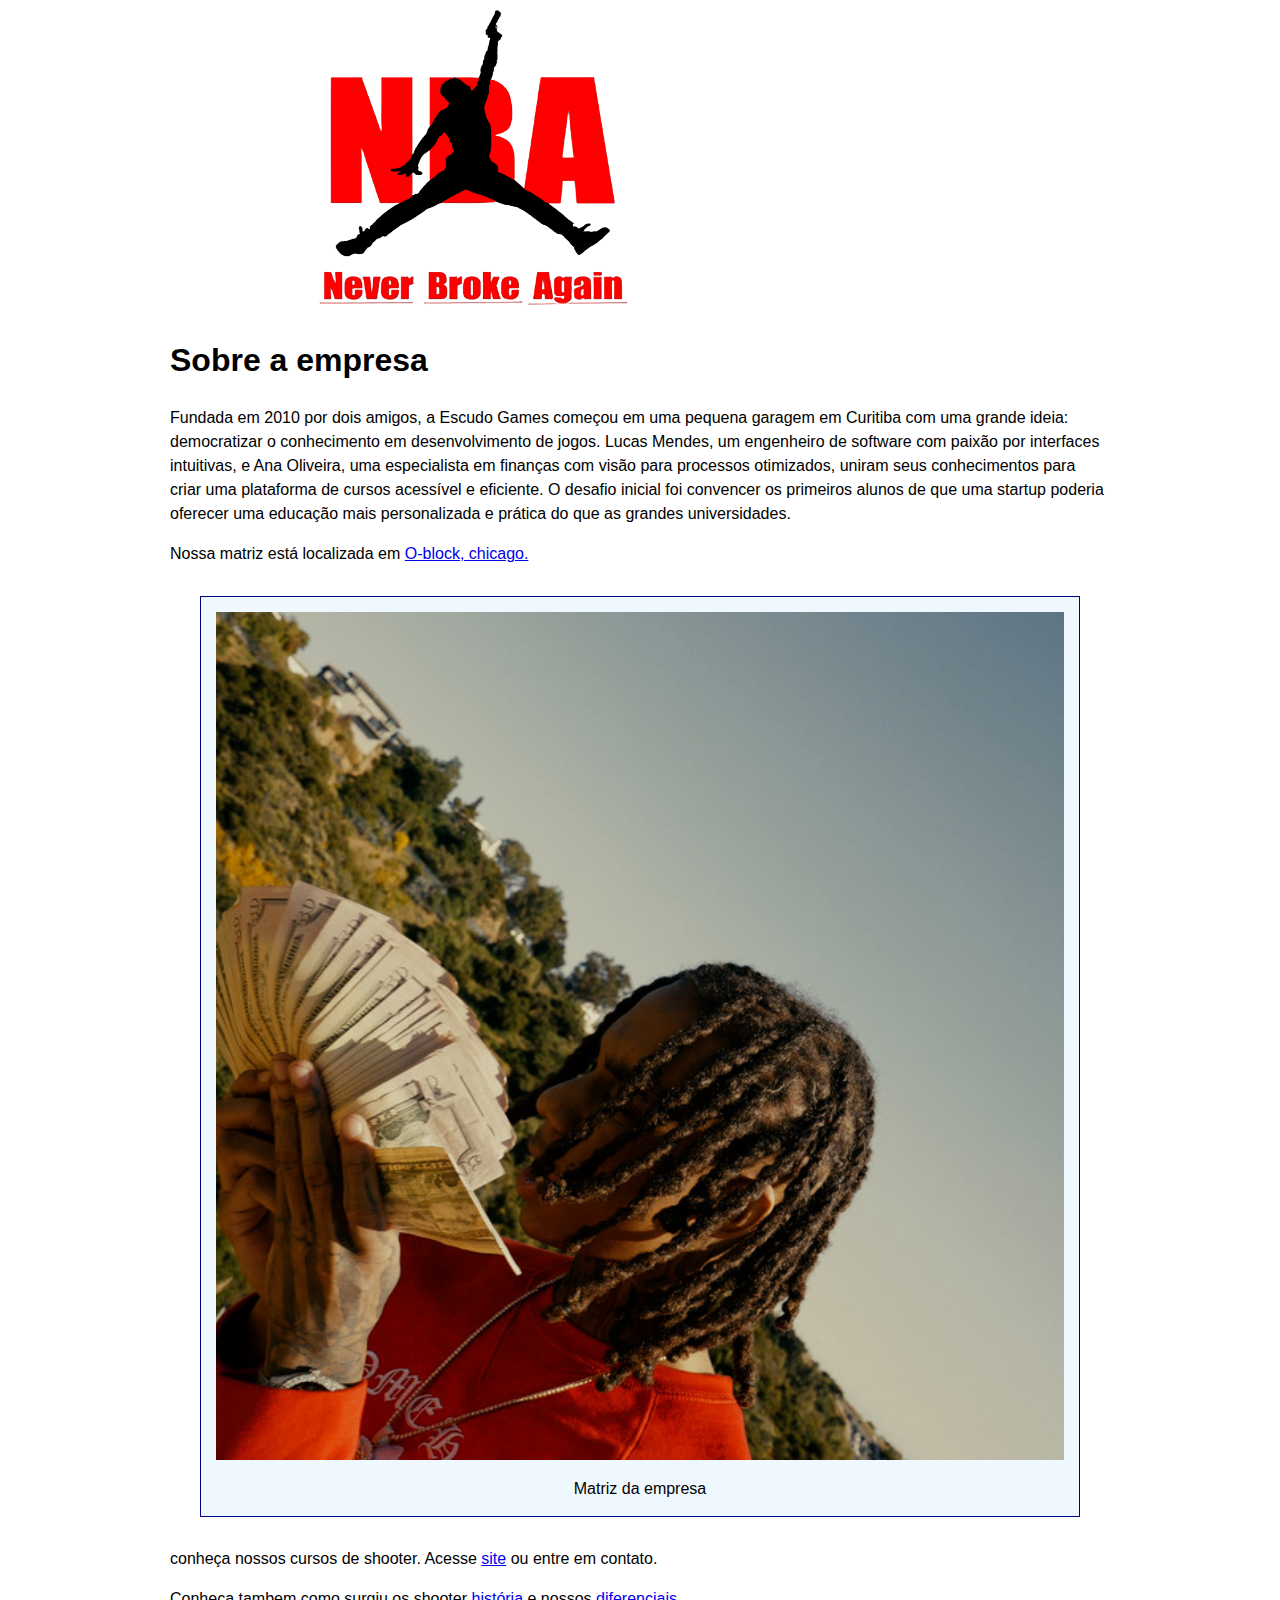
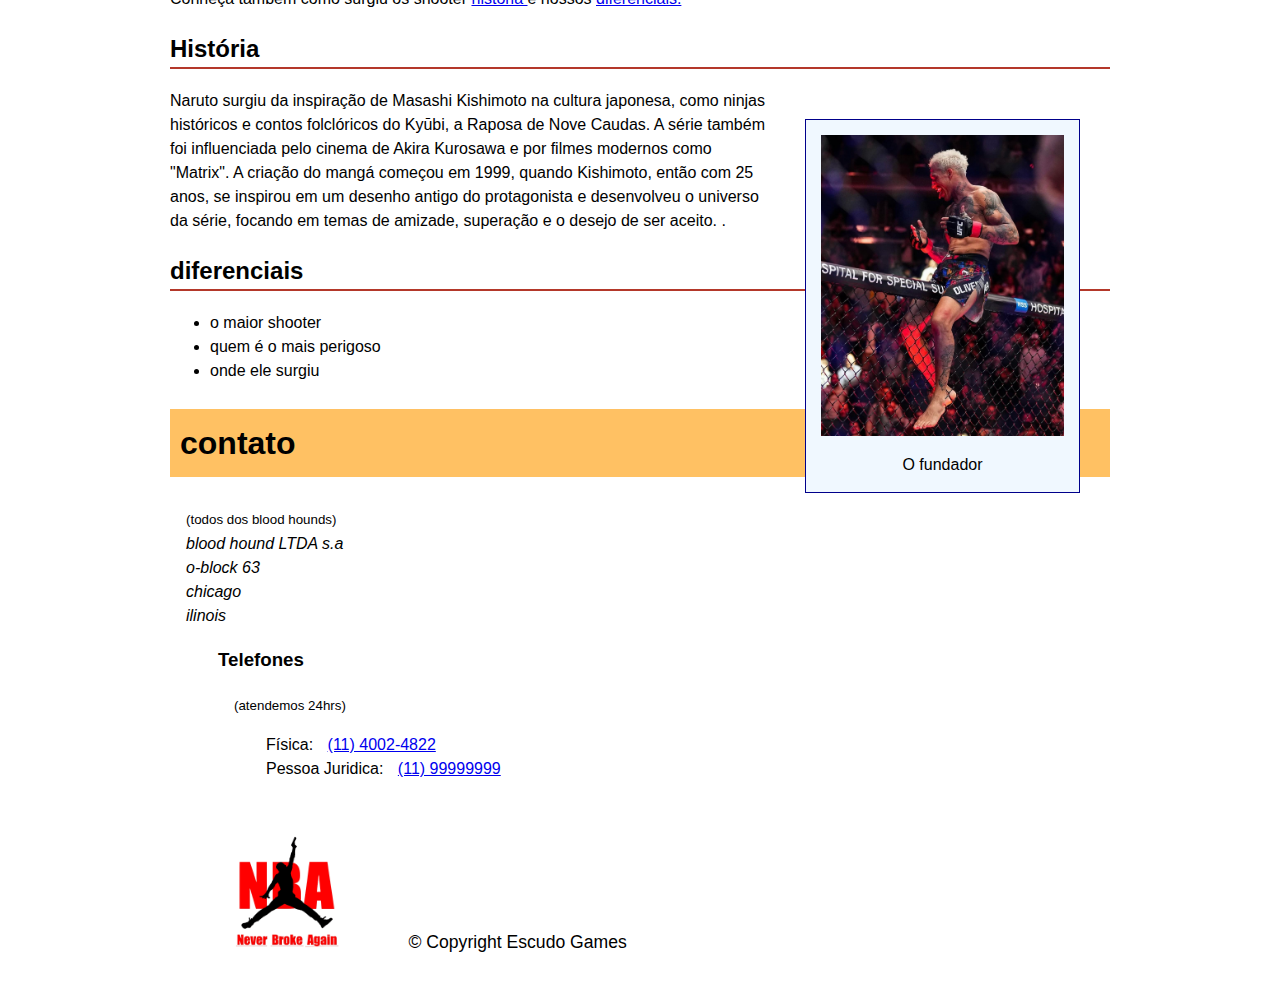
<file: sobre.html>
<!DOCTYPE html>
<html>
    <head>
        <title>Nossa História</title>
        <meta charset="utf-8">
        <link rel="stylesheet" href="sobre.css">
        <meta name="viewport" content="width=device-width"> 
    </head>
    <body>
        <img src="logo.png" alt="Escudo Games" width="600" height="300">
        
        <h1>Sobre a empresa</h1>

        <p>Fundada em 2010 por dois amigos, a Escudo Games começou em uma pequena garagem em Curitiba 
        com uma grande ideia: democratizar o conhecimento em desenvolvimento de jogos. Lucas Mendes, 
        um engenheiro de software com paixão por interfaces intuitivas, e Ana Oliveira, uma especialista 
        em finanças com visão para processos otimizados, uniram seus conhecimentos para criar uma plataforma 
        de cursos acessível e eficiente. O desafio inicial foi convencer os primeiros alunos de que uma 
        startup poderia oferecer uma educação mais personalizada e prática do que as grandes universidades.</p>
        
        <p>Nossa matriz está localizada em <a href="https://maps.app.goo.gl/8fwqzaHhYyeFbyWR7">O-block, chicago.</a> </p>
        <figure class="matriz empresa">
            <img src="matriz.jpg" alt="Foto da matriz da empresa">
            <figcaption>
                Matriz da empresa
            </figcaption>
        </figure>

        <p>conheça nossos cursos de shooter. Acesse <a href="index.html" target="_blank"> site</a> ou entre em contato. </p>
<P>Conheça tambem como surgiu os shooter <a href="#historia">história </a>e nossos <a href="#diferenciais">diferenciais.</a></P>

    
        <h2 id="história" class="subtitulo">História</h2>

        <figure class="criadores">
            <img  src="fundadores.jpg" alt="Fundadores da Escudo Games">
            <figcaption>O fundador</figcaption>    
        </figure>

        <p>Naruto surgiu da inspiração de Masashi Kishimoto na cultura japonesa, como ninjas históricos e contos folclóricos do Kyūbi, a Raposa de Nove Caudas. A série também foi influenciada pelo cinema de Akira Kurosawa e por filmes modernos como "Matrix". A criação do mangá começou em 1999, quando Kishimoto, então com 25 anos, se inspirou em um desenho antigo do protagonista e desenvolveu o universo da série, focando em temas de amizade, superação e o desejo de ser aceito. .</p>

            <h2 id="diferenciais" class="subtitulo">diferenciais</h2>    
            <ul>
                <li>o maior shooter</li>
                <li>quem é o mais perigoso</li>
                <li>onde ele surgiu</li>

                
            </ul>

            <h2 class="titulo">contato</h2>

            <div class="contato__secao">

            <h3 class="contato__subtitulo"></h3>
            <small>(todos dos blood hounds)</small>

            <address>
blood hound LTDA s.a
<br>
o-block 63
<br>
chicago 
<br>ilinois
            </address>
           <div id="contato" class="contato__secao contato__secao--telefone">
            <h3 class="contato__subtitlo">Telefones</h3>
               <div class="contato__secao">
            <small>(atendemos 24hrs)</small>
            <dl class="contato__info">
                <div>
                <dt class="contato__info-titulo">Física:</dt>
                <dd class="contato__info-descricao"><a href="tel://114002-4822">(11) 4002-4822</a></dd>
            </div>
 
                <dt class="contato__info-titulo">Pessoa Juridica:</dt>
                <dd class="contato__info-descricao"><a href="tel://1199999999">(11) 99999999</a></dd>
            </div>
            </div>
 
<footer class="rodape">
    <img class="logo_sobre" src="logo.png" alt="logo da empresa" class="rodape__logo">
    <p class="rodape__copyright"> &copy; Copyright Escudo Games</p>
</footer>
 
    </body>
</html>
</file>
<file: sobre.css>
body 
{
    width: 80%;
    max-width: 940px;
    margin-left: auto;
    margin-right: auto;
    font-family: "Helvetica", "Lucida Grande", sans-serif;
    color: #000000;
    font-size: 16px;
    line-height: 1.5;
}
.titulo {
    padding: 10px;
    background-color: rgba(255, 153, 0, 0.61);
    font-size: 32px;
}
.subtitulo
{

border-bottom: 2px solid rgb(180, 56, 42);


}
figure
{
max-width: 100%;
box-sizing: border-box;

margin: 30px;
padding: 15px;
text-align: center;
background-color: aliceblue;
border: 1px solid darkblue;


}

figcaption
{margin-top: 10px;

}

.matriz-empresa
{
width: 550px;
margin-left: auto;
margin-right: auto;

}
.criadores 
{
width: 275px;
float: right;

}
figure img 
{
    width: 100%;
}

.contato__subtitulo {
 display: inline;

}

.contato__secao {
    display: inline-block;
    vertical-align: top;
    margin-left: 16px;
}

.contato__secao--telefone{
    margin-left: 32px;
}

.contato__info{

margin: 16px 0 24px;
padding-left: 32px;
}

.contato__info-titulo,
.contato__info-descricao{
    display: inline;
}

.contato__info-descricao{
    margin-left: 10px;
}

.rodape{
    padding: 1.75em 0;
    font-size: 1.1rem;
}
.roda__logo{
    width: 6em;
}
.rodape__copyright{

display: inline;
margin-left: 1em;
}

@media(max-width: 850px)
{
.contato__secao{
    display: block;
    margin-left: 1em;
}

}
@media (max-width: 622px)
{
    .criadores{
        float: none;
        margin: 0 auto;
    }
}
@media (max-width: 446px)
 {
    .contato__subtitulo
{
    display: block;
    margin-bottom: 0;
}

.contato__info
{
    padding-left: 5px;
    font-size: .92em;
    border-left: 2px solid lightgray;
}
    
.rodape
{
font-size: .92em;
}
}

@media (max-width: 342px)
{
    .contato__info-descricao
    {
display: block;
margin-left: 1em;
    }
}

.logo_sobre {
    width: 200px;
}
</file>
